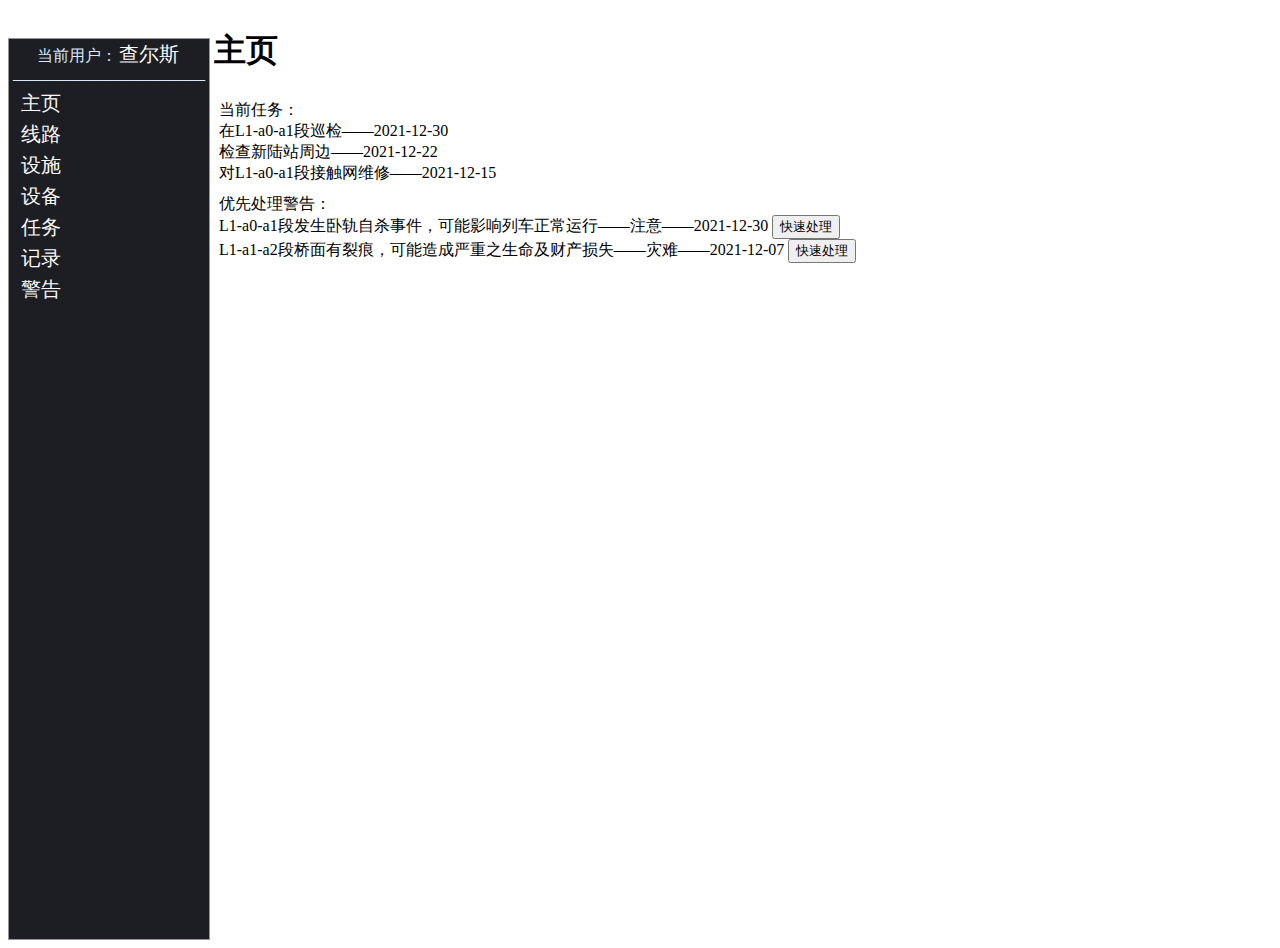
<file: ui/index.html>
<html>
<head>
    <title>主界面</title>
    <link href="css/system.css" rel="stylesheet" type="text/css">


</head>
<body>


<header>
    

    <span>当前用户：<a href="account.jsp">查尔斯</a></span>
    <span>————————————</span>
    <a href="main.jsp">主页</a>
    <a href="line.jsp">线路</a>
    <a href="infrastructure.jsp">设施</a>
    <a href="facility.jsp">设备</a>
    <a href="mission.jsp">任务</a>
    <a href="report.jsp">记录</a>
    <a href="warning.jsp">警告</a>
</header>


<div class="section-box" style="height: 890px;">
    <h1>主页</h1>
    <div class="mission">
        当前任务：
        <br>
        
        在L1-a0-a1段巡检——2021-12-30
        <br>
        
        检查新陆站周边——2021-12-22
        <br>
        
        对L1-a0-a1段接触网维修——2021-12-15
        <br>
        
    </div>
    <div class="warning">
        优先处理警告：
        <br>
        
        L1-a0-a1段发生卧轨自杀事件，可能影响列车正常运行——注意——2021-12-30
        <button>快速处理</button>
        <br>
        
        L1-a1-a2段桥面有裂痕，可能造成严重之生命及财产损失——灾难——2021-12-07
        <button>快速处理</button>
        <br>
        
    </div>
</div>
</body>
</html>
</file>
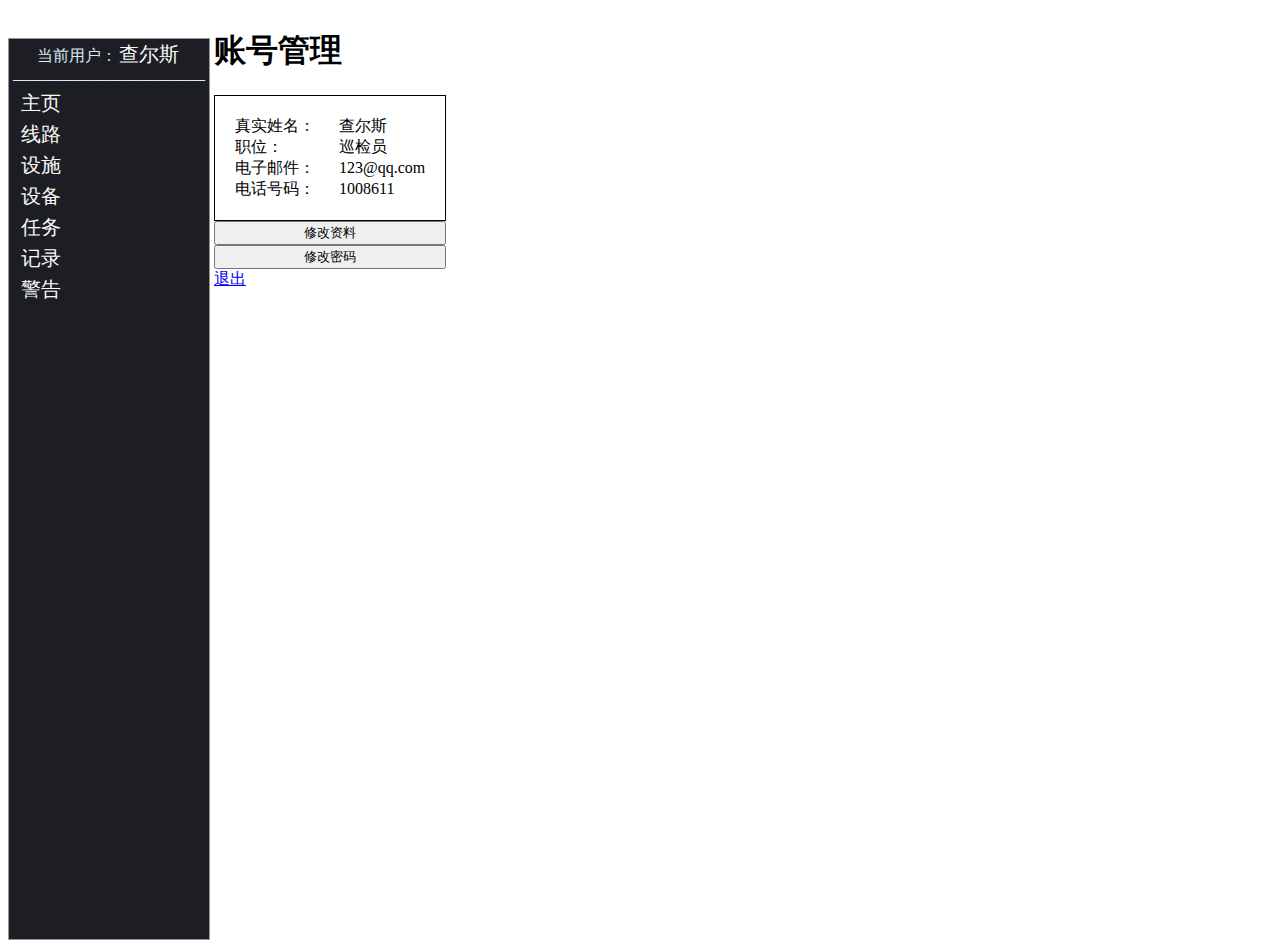
<file: ui/account.html>
<html>
<head>
    <title>账号管理</title>
    <link href="css/system.css" rel="stylesheet" type="text/css">
    <script src="http://libs.baidu.com/jquery/1.10.2/jquery.min.js" rel="external nofollow" >
    </script>
    <script>
        $(document).ready(function () {
            $("#a").click(function () {
                $("#al").slideToggle("fast")
            })
        })
        $(document).ready(function () {
            $("#b").click(function () {
                $("#af").slideToggle("fast")
            })
        })
    </script>
</head>
<body>


<header>
    

    <span>当前用户：<a href="account.jsp">查尔斯</a></span>
    <span>————————————</span>
    <a href="main.jsp">主页</a>
    <a href="line.jsp">线路</a>
    <a href="infrastructure.jsp">设施</a>
    <a href="facility.jsp">设备</a>
    <a href="mission.jsp">任务</a>
    <a href="report.jsp">记录</a>
    <a href="warning.jsp">警告</a>
</header>


<div class="section-box">
    <h1>账号管理</h1>
    <div style="padding: 20px;border: 1px solid;">
        <span class="abel">真实姓名：</span>
        查尔斯
        <br>
        <span class="abel">职位：</span>
        巡检员
        <br>
        <span class="abel">电子邮件：</span>
        123@qq.com
        <br>
        <span class="abel">电话号码：</span>
        1008611
        <br>
    </div>
    <button id="a">修改资料</button>
    <div class="add" id="al" style="display: none">
        <form method="post" action="/maintainance/mod">
            <input name="id" value="001" hidden>
            <input name="method" value="info" hidden>
            <br>
            <span class="abel">电话号码</span>
            <input name="phone">
            <br>
            <span class="abel">电子邮件</span>
            <input name="email">
            <br>
            <span class="abel">确认密码</span>
            <input name="pwd">
            <br>
            <input type="submit" value="修改">
        </form>
    </div>
    <button id="b">修改密码</button>
    <div class="add" id="af" style="display: none">
        <form method="post" action="/maintainance/mod">
            <input name="id" value="001" hidden>
            <input name="method" value="pwd" hidden>
            <span class="abel">用户名</span>
            <input name="account" value="123456">
            <br>
            <span class="abel">原密码</span>
            <input name="pwd" type="password">
            <br>
            <span class="abel">新密码</span>
            <input name="pwd_r" type="password">
            <br>
            <input type="submit" value="修改">
        </form>
    </div>
    <a href="/maintainance/logout">退出</a>
</div>

</body>
</html>
</file>
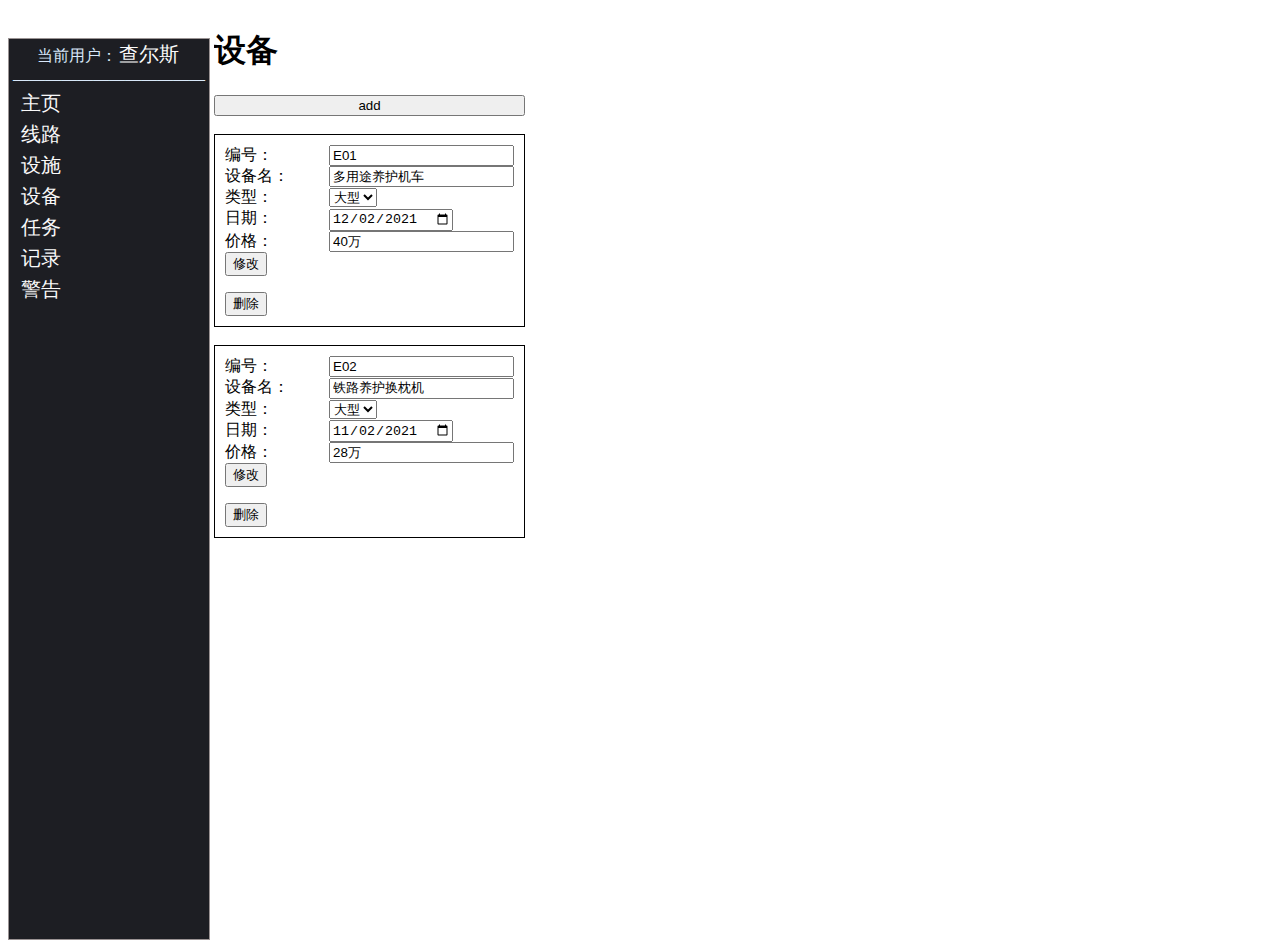
<file: ui/facility.html>
<html>
<head>
    <title>设备</title>
    <link href="css/system.css" rel="stylesheet" type="text/css">
    <script src="http://libs.baidu.com/jquery/1.10.2/jquery.min.js" rel="external nofollow" >
    </script>
    <script>
        $(document).ready(function () {
            $("#b").click(function () {
                $("#af").slideToggle("fast")
            })
        })
    </script>
</head>
<body>


<header>
    

    <span>当前用户：<a href="account.jsp">查尔斯</a></span>
    <span>————————————</span>
    <a href="main.jsp">主页</a>
    <a href="line.jsp">线路</a>
    <a href="infrastructure.jsp">设施</a>
    <a href="facility.jsp">设备</a>
    <a href="mission.jsp">任务</a>
    <a href="report.jsp">记录</a>
    <a href="warning.jsp">警告</a>
</header>


<div class="section-box">
    <h1>设备</h1>
    <button id="b">add</button>
    <div class="add" id="af" style="display: none">
        <form action="/maintainance/facility" method="get">
            <input name="method" value="add" hidden>
            <span class="abel">编号：</span>
            <input name="id"/>
            <br>
            <span class="abel">设备名：</span>
            <input name="name"/>
            <br>
            <span class="abel">类型：</span>
            <select name="type">
                <option value="小型">小型</option>
                <option value="大型">大型</option>
            </select>
            <br>
            <span class="abel">日期：</span>
            <input type="date" name="date"/>
            <br>
            <span class="abel">价格：</span>
            <input name="price"/>
            <br>
            <input type="submit" value="添加">
        </form>
    </div>
    <div>
        
        <br>
        <div style="padding: 10px;border: 1px solid;">
            <form action="/maintainance/facility" method="get">
                <input name="method" value="edit" hidden>
                <input name="_id" value="E01" hidden>
                <span class="abel">编号：</span>
                <input name="id" value="E01"/>
                <br>
                <span class="abel">设备名：</span>
                <input name="name" value="多用途养护机车"/>
                <br>
                <span class="abel">类型：</span>
                <select name="type">
                    <option value="小型" >小型</option>
                    <option value="大型" selected>大型</option>
                </select>
                <br>
                <span class="abel">日期：</span>
                <input type="date" name="date" value="2021-12-02"/>
                <br>
                <span class="abel">价格：</span>
                <input name="price" value="40万"/>
                <br>
                <input type="submit" value="修改">
            </form>
            <button onclick="del('E01','/maintainance/facility?method=del&_id=')">删除</button>
            <br>
        </div>
        
        <br>
        <div style="padding: 10px;border: 1px solid;">
            <form action="/maintainance/facility" method="get">
                <input name="method" value="edit" hidden>
                <input name="_id" value="E02" hidden>
                <span class="abel">编号：</span>
                <input name="id" value="E02"/>
                <br>
                <span class="abel">设备名：</span>
                <input name="name" value="铁路养护换枕机"/>
                <br>
                <span class="abel">类型：</span>
                <select name="type">
                    <option value="小型" >小型</option>
                    <option value="大型" selected>大型</option>
                </select>
                <br>
                <span class="abel">日期：</span>
                <input type="date" name="date" value="2021-11-02"/>
                <br>
                <span class="abel">价格：</span>
                <input name="price" value="28万"/>
                <br>
                <input type="submit" value="修改">
            </form>
            <button onclick="del('E02','/maintainance/facility?method=del&_id=')">删除</button>
            <br>
        </div>
        
    </div>
</div>


</body>
<script src="js/common/del.js"></script>
</html>
</file>
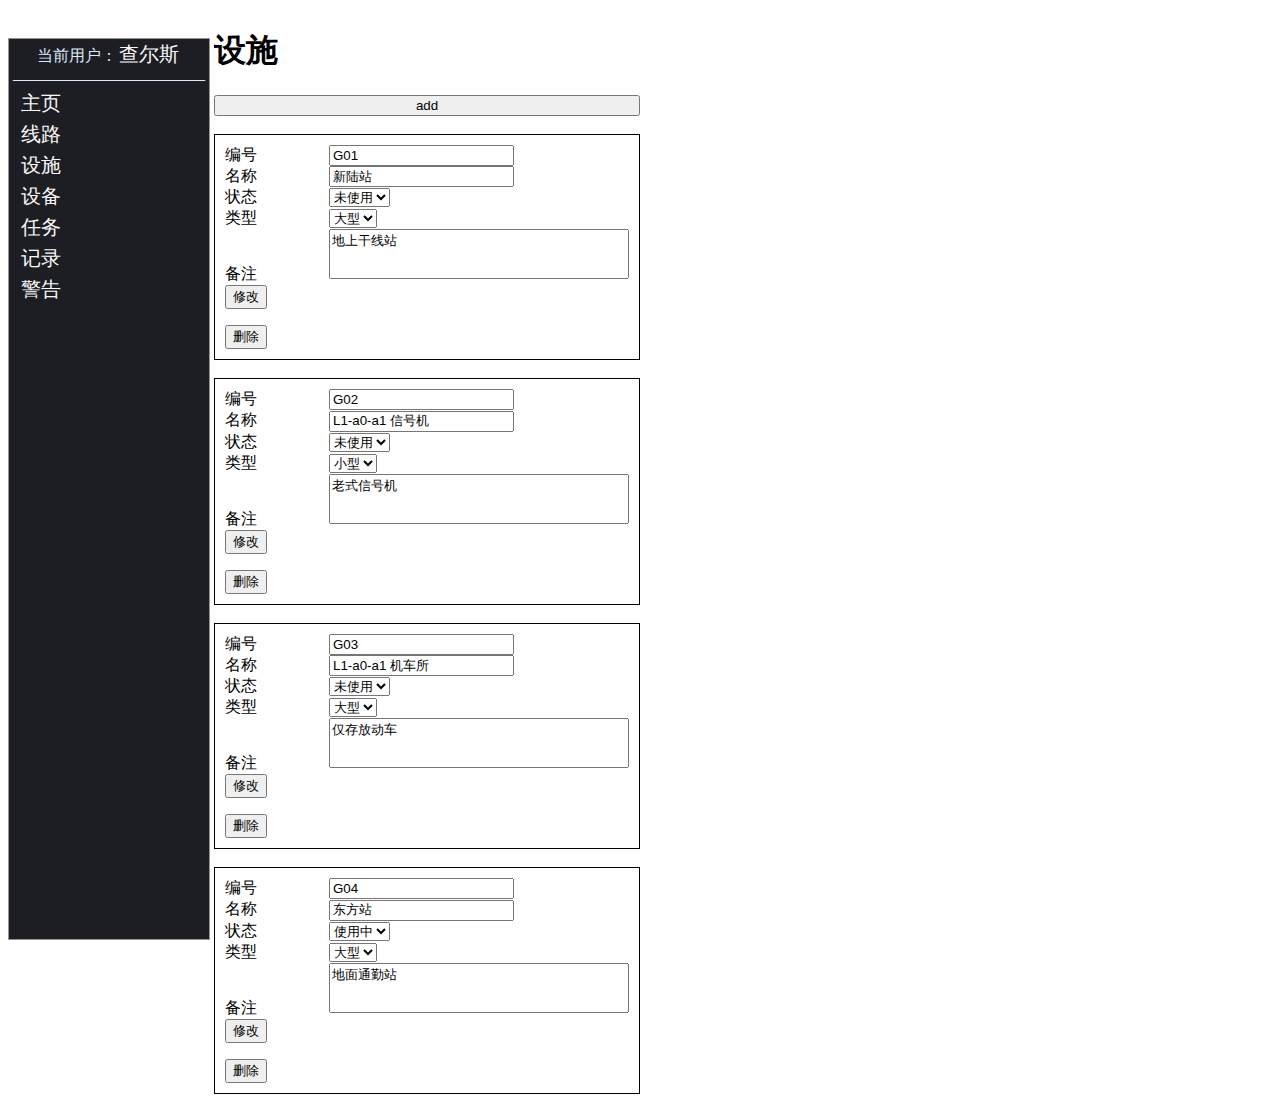
<file: ui/infrastructure.html>
<html>
<head>
    <title>设施</title>
    <link href="css/system.css" rel="stylesheet" type="text/css">
    <script src="http://libs.baidu.com/jquery/1.10.2/jquery.min.js" rel="external nofollow" >
    </script>
    <script>
        $(document).ready(function () {
            $("#c").click(function () {
                $("#ai").slideToggle("fast")
            })
        })
    </script>
</head>
<body>



<header>
    

    <span>当前用户：<a href="account.jsp">查尔斯</a></span>
    <span>————————————</span>
    <a href="main.jsp">主页</a>
    <a href="line.jsp">线路</a>
    <a href="infrastructure.jsp">设施</a>
    <a href="facility.jsp">设备</a>
    <a href="mission.jsp">任务</a>
    <a href="report.jsp">记录</a>
    <a href="warning.jsp">警告</a>
</header>

<div class="section-box">
    <h1>设施</h1>
    <button id="c">add</button>
    <div class="add" id="ai" hidden>
        <form action="/maintainance/infrastructure" method="get">
            <input name="method" value="add" hidden>
            <span class="abel">编号</span>
            <input name="id"/>
            <br>
            <span class="abel">名称</span>
            <input name="name"/>
            <br>
            <span class="abel">状态</span>
            <select name="state">
                <option value="使用中">使用中</option>
                <option value="未使用">未使用</option>
            </select>
            <br>
            <span class="abel">类型</span>
            <select name="type">
                <option value="大型">大型</option>
                <option value="小型">小型</option>
            </select>
            <br>
            <span class="abel">备注</span>
            <textarea name="remark" style="width: 300px;height: 50px;resize: none;"></textarea>
            <br>
            <input type="submit" value="添加">
        </form>
    </div>
    <div>
        
        <br>
        <div style="padding: 10px;border: 1px solid;">
            <form action="/maintainance/infrastructure" method="get">
                <input name="_id" value="G01" hidden>
                <input name="method" value="edit" hidden>
                <span class="abel">编号</span>
                <input name="id" value="G01"/>
                <br>
                <span class="abel">名称</span>
                <input name="name" value="新陆站"/>
                <br>
                <span class="abel">状态</span>
                <select name="state">
                    <option value="使用中" >使用中</option>
                    <option value="未使用" selected>未使用</option>
                </select>
                <br>
                <span class="abel">类型</span>
                <select name="type">
                    <option value="大型" selected>大型</option>
                    <option value="小型" >小型</option>
                </select>
                <br>
                <span class="abel">备注</span>
                <textarea name="remark" style="width: 300px;height: 50px;resize: none;">地上干线站</textarea>
                <br>
                <input type="submit" value="修改">
            </form>
            <button onclick="del('G01','/maintainance/infrastructure?method=del&_id=')">删除</button>
        </div>
        
        <br>
        <div style="padding: 10px;border: 1px solid;">
            <form action="/maintainance/infrastructure" method="get">
                <input name="_id" value="G02" hidden>
                <input name="method" value="edit" hidden>
                <span class="abel">编号</span>
                <input name="id" value="G02"/>
                <br>
                <span class="abel">名称</span>
                <input name="name" value="L1-a0-a1 信号机"/>
                <br>
                <span class="abel">状态</span>
                <select name="state">
                    <option value="使用中" >使用中</option>
                    <option value="未使用" selected>未使用</option>
                </select>
                <br>
                <span class="abel">类型</span>
                <select name="type">
                    <option value="大型" >大型</option>
                    <option value="小型" selected>小型</option>
                </select>
                <br>
                <span class="abel">备注</span>
                <textarea name="remark" style="width: 300px;height: 50px;resize: none;">老式信号机</textarea>
                <br>
                <input type="submit" value="修改">
            </form>
            <button onclick="del('G02','/maintainance/infrastructure?method=del&_id=')">删除</button>
        </div>
        
        <br>
        <div style="padding: 10px;border: 1px solid;">
            <form action="/maintainance/infrastructure" method="get">
                <input name="_id" value="G03" hidden>
                <input name="method" value="edit" hidden>
                <span class="abel">编号</span>
                <input name="id" value="G03"/>
                <br>
                <span class="abel">名称</span>
                <input name="name" value="L1-a0-a1 机车所"/>
                <br>
                <span class="abel">状态</span>
                <select name="state">
                    <option value="使用中" >使用中</option>
                    <option value="未使用" selected>未使用</option>
                </select>
                <br>
                <span class="abel">类型</span>
                <select name="type">
                    <option value="大型" selected>大型</option>
                    <option value="小型" >小型</option>
                </select>
                <br>
                <span class="abel">备注</span>
                <textarea name="remark" style="width: 300px;height: 50px;resize: none;">仅存放动车</textarea>
                <br>
                <input type="submit" value="修改">
            </form>
            <button onclick="del('G03','/maintainance/infrastructure?method=del&_id=')">删除</button>
        </div>
        
        <br>
        <div style="padding: 10px;border: 1px solid;">
            <form action="/maintainance/infrastructure" method="get">
                <input name="_id" value="G04" hidden>
                <input name="method" value="edit" hidden>
                <span class="abel">编号</span>
                <input name="id" value="G04"/>
                <br>
                <span class="abel">名称</span>
                <input name="name" value="东方站"/>
                <br>
                <span class="abel">状态</span>
                <select name="state">
                    <option value="使用中" selected>使用中</option>
                    <option value="未使用" >未使用</option>
                </select>
                <br>
                <span class="abel">类型</span>
                <select name="type">
                    <option value="大型" selected>大型</option>
                    <option value="小型" >小型</option>
                </select>
                <br>
                <span class="abel">备注</span>
                <textarea name="remark" style="width: 300px;height: 50px;resize: none;">地面通勤站</textarea>
                <br>
                <input type="submit" value="修改">
            </form>
            <button onclick="del('G04','/maintainance/infrastructure?method=del&_id=')">删除</button>
        </div>
        
    </div>
</div>
<script src="js/common/del.js"></script>
</body>
</html>
</file>
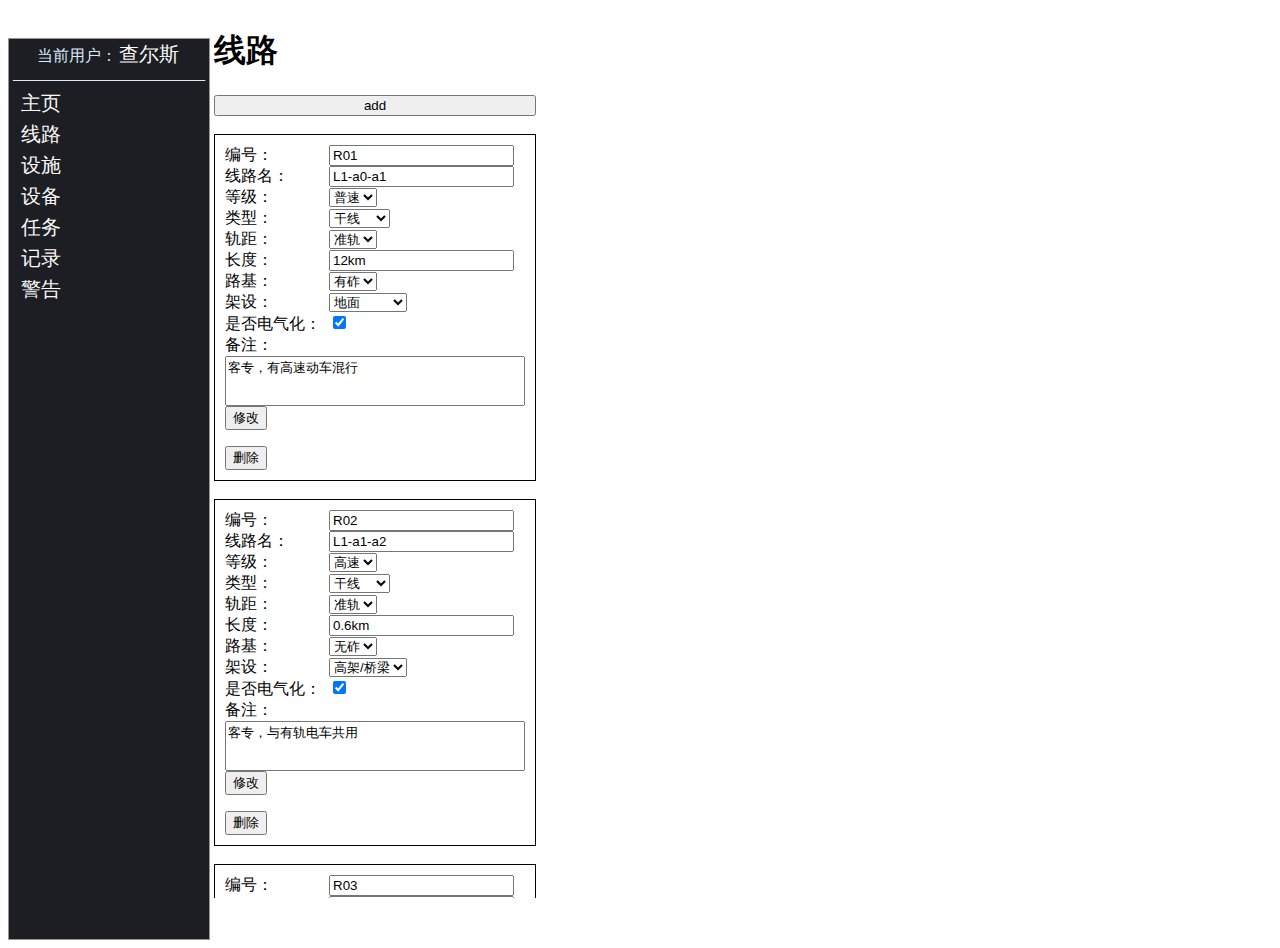
<file: ui/line.html>
<html>
<head>
    <title>线路</title>
    <link href="css/system.css" rel="stylesheet" type="text/css">
    <script src="http://libs.baidu.com/jquery/1.10.2/jquery.min.js" rel="external nofollow" >
    </script>
    <script>
        $(document).ready(function () {
            $("#a").click(function () {
                $("#al").slideToggle("fast")
            })
        })
    </script>
</head>
<body>


<header>
    

    <span>当前用户：<a href="account.jsp">查尔斯</a></span>
    <span>————————————</span>
    <a href="main.jsp">主页</a>
    <a href="line.jsp">线路</a>
    <a href="infrastructure.jsp">设施</a>
    <a href="facility.jsp">设备</a>
    <a href="mission.jsp">任务</a>
    <a href="report.jsp">记录</a>
    <a href="warning.jsp">警告</a>
</header>


<div class="section-box" style="height: 890px;">
    <h1>线路</h1>
    <button id="a">add</button>
    <div class="add" id="al" style="display: none">
        <form method="get" action="line">
            <input name="method" value="add" hidden/>
            <span class="abel">编号：</span>
            <input name="id"/>
            <br>
            <span class="abel">线路名：</span>
            <input name="name"/>
            <br>
            <span class="abel">等级：</span>
            <select name="grade">
                <option value="普速" selected>普速</option>
                <option value="高速">高速</option>
            </select>
            <br>
            <span class="abel">类型：</span>
            <select name="level">
                <option value="干线" selected>干线</option>
                <option value="支线">支线</option>
                <option value="联络线">联络线</option>
            </select>
            <br>
            <span class="abel">轨距：</span>
            <select name="gauge">
                <option value="准轨" selected>准轨</option>
                <option value="窄轨">窄轨</option>
            </select>
            <br>
            <span class="abel">长度：</span>
            <input name="length"/>
            <br>
            <span class="abel">路基：</span>
            <select name="subgrade">
                <option value="有砟" selected>有砟</option>
                <option value="无砟">无砟</option>
            </select>
            <br>
            <span class="abel">架设：</span>
            <select name="position">
                <option value="地面" selected>地面</option>
                <option value="地下">地下</option>
                <option value="高架/桥梁">高架/桥梁</option>
            </select>
            <br>
            <span class="abel">是否电气化：</span>
            <input type="checkbox" name="electrification"/>
            <br>
            <span class="abel">备注：</span>
            <br>
            <textarea name="remark" style="width: 300px;height: 50px;resize: none;"></textarea>
            <br>
            <input type="submit" value="添加">
        </form>
    </div>
    <div class="display">
        
        <br>


        <div style="padding: 10px;border: 1px solid;">
            <form method="get" action="/maintainance/line" id="ee_f">
                <input name="method" value="edit" hidden/>
                <span class="abel">编号：</span>
                <input name="id" value="R01"/>
                <br>
                <span class="abel">线路名：</span>
                <input name="name" value="L1-a0-a1"/>
                <br>
                <span class="abel">等级：</span>
                <select name="grade">
                    <option value="普速" selected>普速</option>
                    <option value="高速" >高速</option>
                </select>
                <br>
                <span class="abel">类型：</span>
                <select name="level">
                    <option value="干线" selected>干线</option>
                    <option value="支线" >支线</option>
                    <option value="联络线" >联络线</option>
                </select>
                <br>
                <span class="abel">轨距：</span>
                <select name="gauge">
                    <option value="准轨" selected>准轨</option>
                    <option value="窄轨" >窄轨</option>
                </select>
                <br>
                <span class="abel">长度：</span>
                <input name="length" value="12km"/>
                <br>
                <span class="abel">路基：</span>
                <select name="subgrade">
                    <option value="有砟" selected>有砟</option>
                    <option value="无砟" >无砟</option>
                </select>
                <br>
                <span class="abel">架设：</span>
                <select name="position">
                    <option value="地面" selected>地面</option>
                    <option value="地下" >地下</option>
                    <option value="高架/桥梁" >高架/桥梁</option>
                </select>
                <br>
                <span class="abel">是否电气化：</span>
                <input type="checkbox" checked name="electrification"/>
                <br>
                <span class="abel">备注：</span>
                <br>
                <textarea name="remark" style="width: 300px;height: 50px;resize: none;">客专，有高速动车混行</textarea>
                <br>
                <input type="submit" value="修改">
            </form>
            <button onclick="del('R01','/maintainance/line?method=del&id=')">删除</button>
            <br>
        </div>
        
        <br>


        <div style="padding: 10px;border: 1px solid;">
            <form method="get" action="/maintainance/line" id="ee_f">
                <input name="method" value="edit" hidden/>
                <span class="abel">编号：</span>
                <input name="id" value="R02"/>
                <br>
                <span class="abel">线路名：</span>
                <input name="name" value="L1-a1-a2"/>
                <br>
                <span class="abel">等级：</span>
                <select name="grade">
                    <option value="普速" >普速</option>
                    <option value="高速" selected>高速</option>
                </select>
                <br>
                <span class="abel">类型：</span>
                <select name="level">
                    <option value="干线" selected>干线</option>
                    <option value="支线" >支线</option>
                    <option value="联络线" >联络线</option>
                </select>
                <br>
                <span class="abel">轨距：</span>
                <select name="gauge">
                    <option value="准轨" selected>准轨</option>
                    <option value="窄轨" >窄轨</option>
                </select>
                <br>
                <span class="abel">长度：</span>
                <input name="length" value="0.6km"/>
                <br>
                <span class="abel">路基：</span>
                <select name="subgrade">
                    <option value="有砟" >有砟</option>
                    <option value="无砟" selected>无砟</option>
                </select>
                <br>
                <span class="abel">架设：</span>
                <select name="position">
                    <option value="地面" >地面</option>
                    <option value="地下" >地下</option>
                    <option value="高架/桥梁" selected>高架/桥梁</option>
                </select>
                <br>
                <span class="abel">是否电气化：</span>
                <input type="checkbox" checked name="electrification"/>
                <br>
                <span class="abel">备注：</span>
                <br>
                <textarea name="remark" style="width: 300px;height: 50px;resize: none;">客专，与有轨电车共用</textarea>
                <br>
                <input type="submit" value="修改">
            </form>
            <button onclick="del('R02','/maintainance/line?method=del&id=')">删除</button>
            <br>
        </div>
        
        <br>


        <div style="padding: 10px;border: 1px solid;">
            <form method="get" action="/maintainance/line" id="ee_f">
                <input name="method" value="edit" hidden/>
                <span class="abel">编号：</span>
                <input name="id" value="R03"/>
                <br>
                <span class="abel">线路名：</span>
                <input name="name" value="L3-a0-a1"/>
                <br>
                <span class="abel">等级：</span>
                <select name="grade">
                    <option value="普速" selected>普速</option>
                    <option value="高速" >高速</option>
                </select>
                <br>
                <span class="abel">类型：</span>
                <select name="level">
                    <option value="干线" selected>干线</option>
                    <option value="支线" >支线</option>
                    <option value="联络线" >联络线</option>
                </select>
                <br>
                <span class="abel">轨距：</span>
                <select name="gauge">
                    <option value="准轨" >准轨</option>
                    <option value="窄轨" selected>窄轨</option>
                </select>
                <br>
                <span class="abel">长度：</span>
                <input name="length" value="1km"/>
                <br>
                <span class="abel">路基：</span>
                <select name="subgrade">
                    <option value="有砟" >有砟</option>
                    <option value="无砟" selected>无砟</option>
                </select>
                <br>
                <span class="abel">架设：</span>
                <select name="position">
                    <option value="地面" >地面</option>
                    <option value="地下" selected>地下</option>
                    <option value="高架/桥梁" >高架/桥梁</option>
                </select>
                <br>
                <span class="abel">是否电气化：</span>
                <input type="checkbox" checked name="electrification"/>
                <br>
                <span class="abel">备注：</span>
                <br>
                <textarea name="remark" style="width: 300px;height: 50px;resize: none;">与地铁共用</textarea>
                <br>
                <input type="submit" value="修改">
            </form>
            <button onclick="del('R03','/maintainance/line?method=del&id=')">删除</button>
            <br>
        </div>
        
    </div>
</div>
</body>
<script src="js/common/del.js"></script>

</html>
</file>
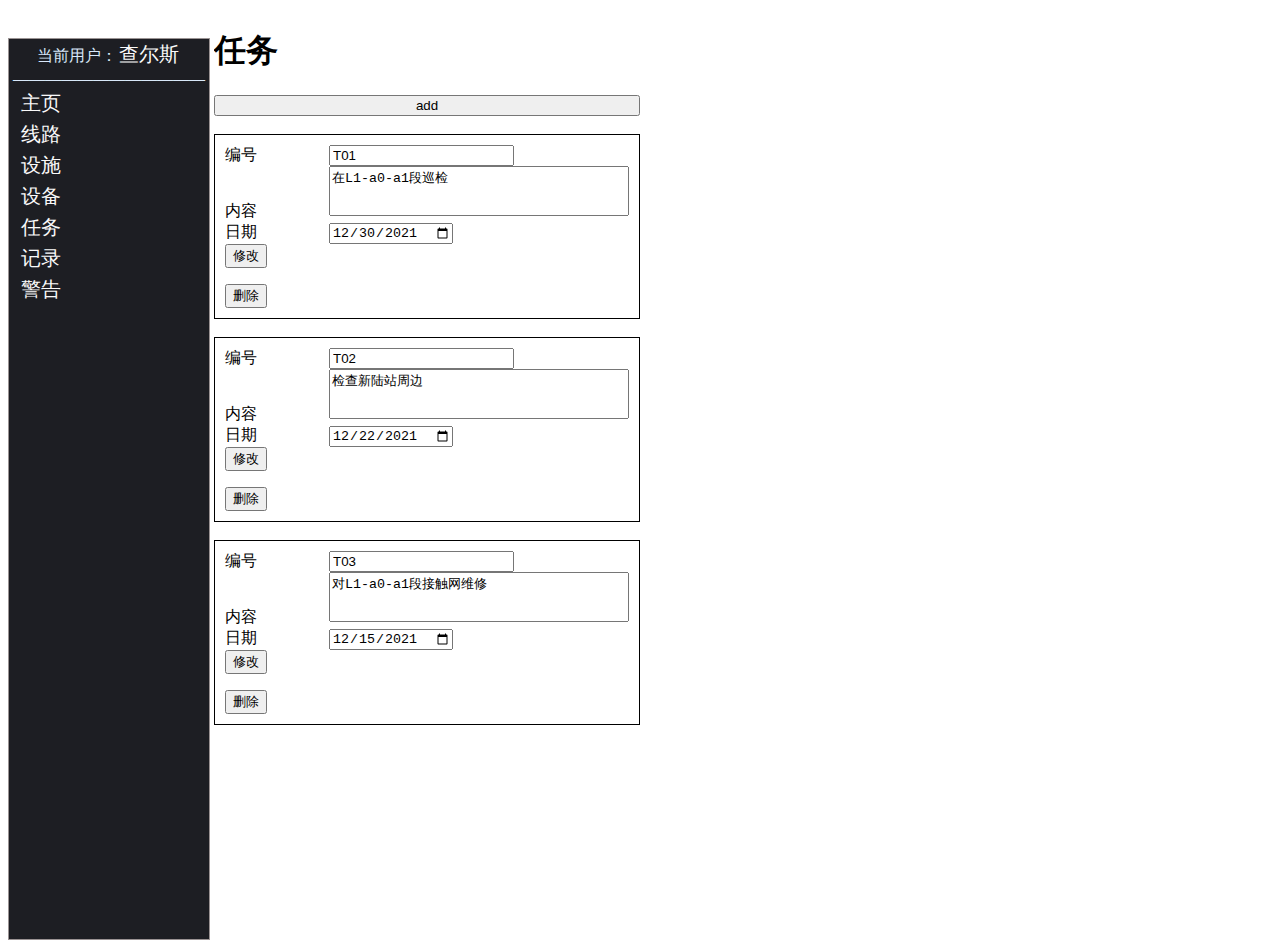
<file: ui/mission.html>
<html>
<head>
    <title>任务</title>
    <link href="css/system.css" rel="stylesheet" type="text/css">
    <script src="http://libs.baidu.com/jquery/1.10.2/jquery.min.js" rel="external nofollow" >
    </script>
    <script>
        $(document).ready(function () {
            $("#d").click(function () {
                $("#am").slideToggle("fast")
            })
        })
    </script>

</head>
<body>



<header>
    

    <span>当前用户：<a href="account.jsp">查尔斯</a></span>
    <span>————————————</span>
    <a href="main.jsp">主页</a>
    <a href="line.jsp">线路</a>
    <a href="infrastructure.jsp">设施</a>
    <a href="facility.jsp">设备</a>
    <a href="mission.jsp">任务</a>
    <a href="report.jsp">记录</a>
    <a href="warning.jsp">警告</a>
</header>

<div class="section-box">
    <h1>任务</h1>
    <button id="d">add</button>
    <div class="add" id="am" hidden>
        <form action="/maintainance/mission" method="get">
            <input name="method" value="add" hidden>
            <span class="abel">编号</span>
            <input name="id"/>
            <br>
            <span class="abel">内容</span>
            <textarea name="content" style="width: 300px;height: 50px;resize: none;"></textarea>
            <br>
            <span class="abel">日期</span>
            <input name="date" type="date"/>
            <br>
            <input type="submit" value="添加">
        </form>
    </div>
    <div>
        
        <br>
        <div style="padding: 10px;border: 1px solid;">
            <form action="/maintainance/mission" method="get">
                <input name="_id" value="T01" hidden>
                <input name="method" value="edit" hidden>
                <span class="abel">编号</span>
                <input name="id" value="T01"/>
                <br>
                <span class="abel">内容</span>
                <textarea name="content" style="width: 300px;height: 50px;resize: none;">在L1-a0-a1段巡检</textarea>
                <br>
                <span class="abel">日期</span>
                <input name="date" type="date" value="2021-12-30"/>
                <br>
                <input type="submit" value="修改">
            </form>
            <button onclick="del('T01','/maintainance/mission?method=del&_id=')">删除</button>
            <br>
        </div>
        
        <br>
        <div style="padding: 10px;border: 1px solid;">
            <form action="/maintainance/mission" method="get">
                <input name="_id" value="T02" hidden>
                <input name="method" value="edit" hidden>
                <span class="abel">编号</span>
                <input name="id" value="T02"/>
                <br>
                <span class="abel">内容</span>
                <textarea name="content" style="width: 300px;height: 50px;resize: none;">检查新陆站周边</textarea>
                <br>
                <span class="abel">日期</span>
                <input name="date" type="date" value="2021-12-22"/>
                <br>
                <input type="submit" value="修改">
            </form>
            <button onclick="del('T02','/maintainance/mission?method=del&_id=')">删除</button>
            <br>
        </div>
        
        <br>
        <div style="padding: 10px;border: 1px solid;">
            <form action="/maintainance/mission" method="get">
                <input name="_id" value="T03" hidden>
                <input name="method" value="edit" hidden>
                <span class="abel">编号</span>
                <input name="id" value="T03"/>
                <br>
                <span class="abel">内容</span>
                <textarea name="content" style="width: 300px;height: 50px;resize: none;">对L1-a0-a1段接触网维修</textarea>
                <br>
                <span class="abel">日期</span>
                <input name="date" type="date" value="2021-12-15"/>
                <br>
                <input type="submit" value="修改">
            </form>
            <button onclick="del('T03','/maintainance/mission?method=del&_id=')">删除</button>
            <br>
        </div>
        
    </div>
</div>
</body>
<script src="js/common/del.js"></script>
</html>
</file>
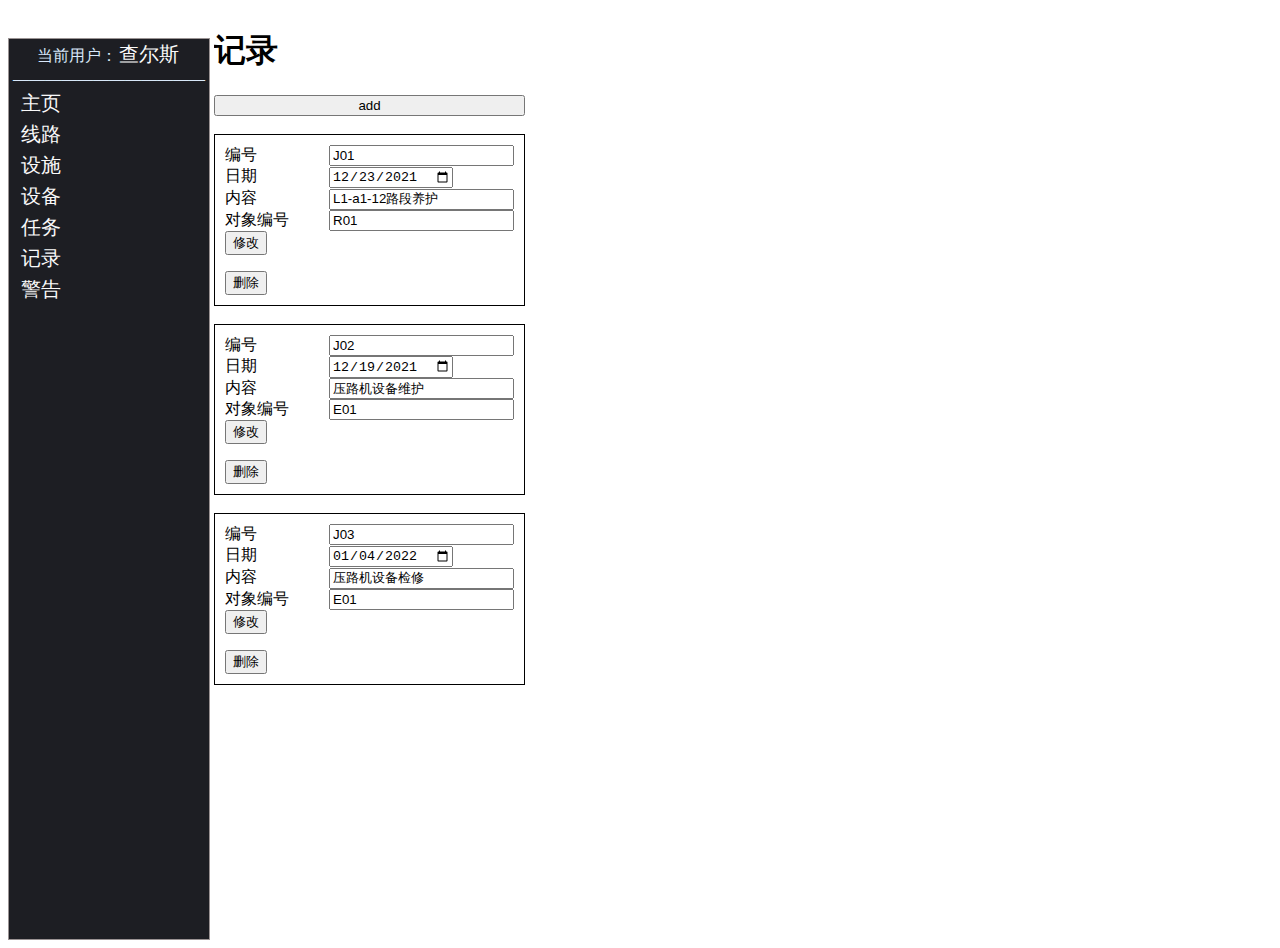
<file: ui/report.html>
<html>
<head>
    <title>记录</title>
    <link href="css/system.css" rel="stylesheet" type="text/css">
    <script src="http://libs.baidu.com/jquery/1.10.2/jquery.min.js" rel="external nofollow" >
    </script>
    <script>
        $(document).ready(function () {
            $("#c").click(function () {
                $("#ar").slideToggle("fast")
            })
        })
    </script>

</head>
<body>



<header>
    

    <span>当前用户：<a href="account.jsp">查尔斯</a></span>
    <span>————————————</span>
    <a href="main.jsp">主页</a>
    <a href="line.jsp">线路</a>
    <a href="infrastructure.jsp">设施</a>
    <a href="facility.jsp">设备</a>
    <a href="mission.jsp">任务</a>
    <a href="report.jsp">记录</a>
    <a href="warning.jsp">警告</a>
</header>

<div class="section-box">
    <h1>记录</h1>
    <button id="c">add</button>
    <div class="add" id="ar" style="display: none">
        <form action="/maintainance/record" method="get">
            <span class="abel">编号</span>
            <input name="method" value="add" hidden>
            <input name="id"/>
            <br>
            <span class="abel">日期</span>
            <input type="date" name="date"/>
            <br>
            <span class="abel">内容</span>
            <input name="content"/>
            <br>
            <span class="abel">对象编号</span>
            <select name="target">
                <option value="rail">线路</option>
                <option value="facility">设备</option>
                <option value="infrastructure">设施</option>
            </select>
            <input name="ref_id">
            <br>
            <input type="submit" value="添加">
        </form>
    </div>
    <div>
        
        <br>
        <div style="padding: 10px;border: 1px solid;">
            <form action="/maintainance/record" method="get">
                <span class="abel">编号</span>
                <input name="method" value="edit" hidden>
                <input name="_id" value="J01" hidden>
                <input name="id" value="J01"/>
                <br>
                <span class="abel">日期</span>
                <input type="date" name="date" value="2021-12-23"/>
                <br>
                <span class="abel">内容</span>
                <input name="content" value="L1-a1-12路段养护"/>
                <br>
                <span class="abel">对象编号</span>
                <input readonly value="R01">
                <br>
                <input type="submit" value="修改">
            </form>
            <button onclick="del('J01','/maintainance/record?method=del&_id=')">删除</button>
        </div>
        
        <br>
        <div style="padding: 10px;border: 1px solid;">
            <form action="/maintainance/record" method="get">
                <span class="abel">编号</span>
                <input name="method" value="edit" hidden>
                <input name="_id" value="J02" hidden>
                <input name="id" value="J02"/>
                <br>
                <span class="abel">日期</span>
                <input type="date" name="date" value="2021-12-19"/>
                <br>
                <span class="abel">内容</span>
                <input name="content" value="压路机设备维护"/>
                <br>
                <span class="abel">对象编号</span>
                <input readonly value="E01">
                <br>
                <input type="submit" value="修改">
            </form>
            <button onclick="del('J02','/maintainance/record?method=del&_id=')">删除</button>
        </div>
        
        <br>
        <div style="padding: 10px;border: 1px solid;">
            <form action="/maintainance/record" method="get">
                <span class="abel">编号</span>
                <input name="method" value="edit" hidden>
                <input name="_id" value="J03" hidden>
                <input name="id" value="J03"/>
                <br>
                <span class="abel">日期</span>
                <input type="date" name="date" value="2022-01-04"/>
                <br>
                <span class="abel">内容</span>
                <input name="content" value="压路机设备检修"/>
                <br>
                <span class="abel">对象编号</span>
                <input readonly value="E01">
                <br>
                <input type="submit" value="修改">
            </form>
            <button onclick="del('J03','/maintainance/record?method=del&_id=')">删除</button>
        </div>
        
    </div>
</div>
</body>
<script src="js/common/del.js"></script>
</html>
</file>
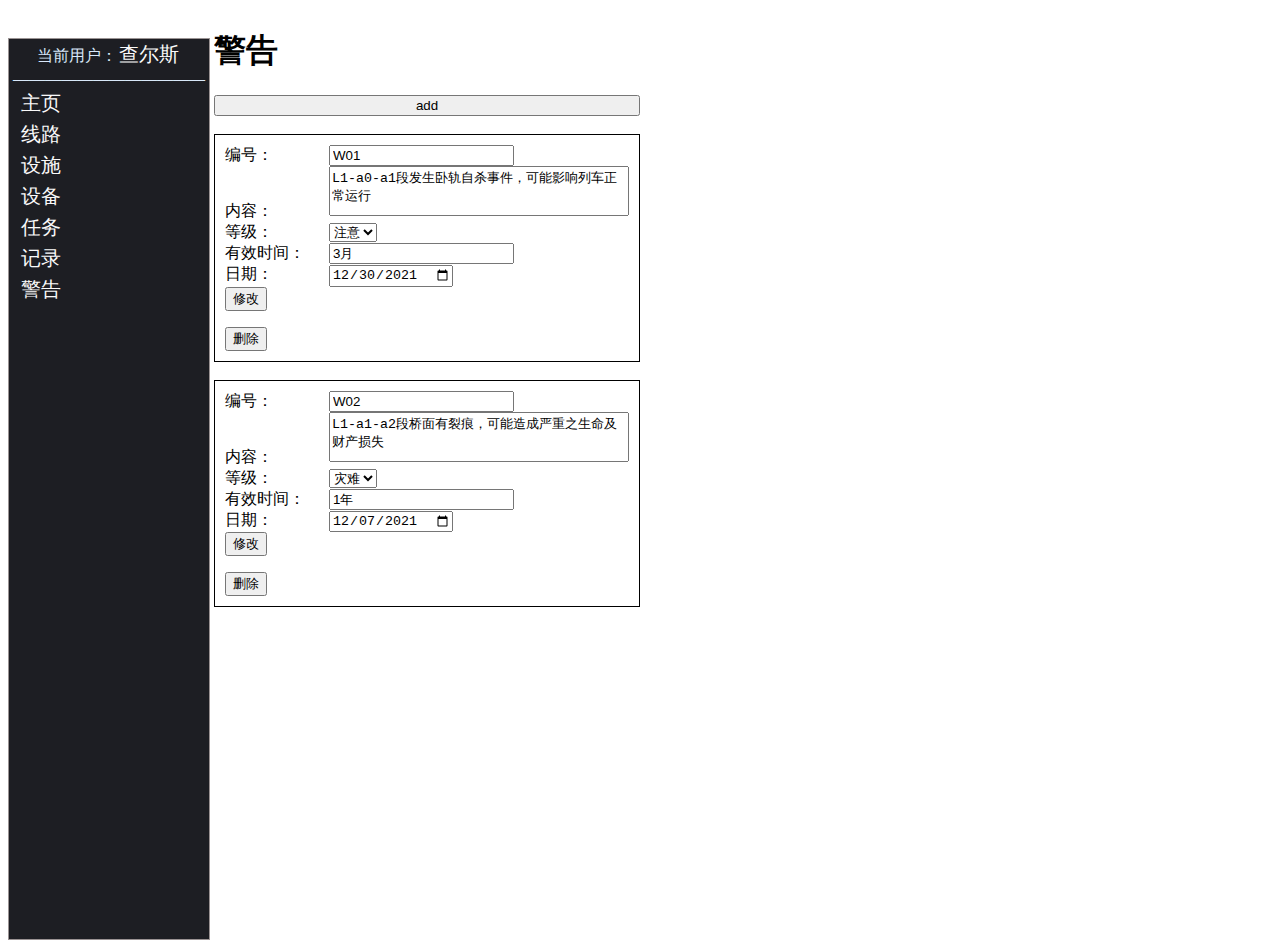
<file: ui/warning.html>
<html>
<head>
    <title>警告</title>
    <link href="css/system.css" rel="stylesheet" type="text/css">
    <script src="http://libs.baidu.com/jquery/1.10.2/jquery.min.js" rel="external nofollow" >
    </script>
    <script>
        $(document).ready(function () {
            $("#e").click(function () {
                $("#aw").slideToggle("fast")
            })
        })
    </script>
</head>
<body>



<header>
    

    <span>当前用户：<a href="account.jsp">查尔斯</a></span>
    <span>————————————</span>
    <a href="main.jsp">主页</a>
    <a href="line.jsp">线路</a>
    <a href="infrastructure.jsp">设施</a>
    <a href="facility.jsp">设备</a>
    <a href="mission.jsp">任务</a>
    <a href="report.jsp">记录</a>
    <a href="warning.jsp">警告</a>
</header>

<div class="section-box" style="height: 890px;">
    <h1>警告</h1>
    <button id="e">add</button>
    <div class="add" id="aw" hidden>
        <form action="/maintainance/warn" method="get">
            <input name="method" value="add" hidden>
            <span class="abel">编号：</span>
            <input name="id"/>
            <br>
            <span class="abel">内容：</span>
            <textarea name="content" style="width: 300px;height: 50px;resize: none;"></textarea>
            <br>
            <span class="abel">等级：</span>
            <select name="level">
                <option value="普通">普通</option>
                <option value="注意">注意</option>
                <option value="严重">严重</option>
                <option value="灾难">灾难</option>
            </select>
            <br>
            <span class="abel">有效时间：</span>
            <input name="validtime"/>
            <br>
            <span class="abel">日期：</span>
            <input type="date" name="date"/>
            <br>
            <input type="submit" value="添加"/>
        </form>
    </div>
    <div>
        
        <br>
        <div style="padding: 10px;border: 1px solid;">
            <form action="/maintainance/warn" method="get">
                <input name="_id" value="W01" hidden>
                <input name="method" value="edit" hidden>
                <span class="abel">编号：</span>
                <input name="id" value="W01"/>
                <br>
                <span class="abel">内容：</span>
                <textarea name="content" style="width: 300px;height: 50px;resize: none;">L1-a0-a1段发生卧轨自杀事件，可能影响列车正常运行</textarea>
                <br>
                <span class="abel">等级：</span>
                <select name="level">
                    <option value="普通" >普通</option>
                    <option value="注意" selected>注意</option>
                    <option value="严重" >严重</option>
                    <option value="灾难" >灾难</option>
                </select>
                <br>
                <span class="abel">有效时间：</span>
                <input name="validtime" value="3月"/>
                <br>
                <span class="abel">日期：</span>
                <input type="date" name="date" value="2021-12-30"/>
                <br>
                <input type="submit" value="修改"/>
            </form>
            <button onclick="del('W01','/maintainance/warn?method=del&_id=')">删除</button>
            <br>
        </div>
        
        <br>
        <div style="padding: 10px;border: 1px solid;">
            <form action="/maintainance/warn" method="get">
                <input name="_id" value="W02" hidden>
                <input name="method" value="edit" hidden>
                <span class="abel">编号：</span>
                <input name="id" value="W02"/>
                <br>
                <span class="abel">内容：</span>
                <textarea name="content" style="width: 300px;height: 50px;resize: none;">L1-a1-a2段桥面有裂痕，可能造成严重之生命及财产损失</textarea>
                <br>
                <span class="abel">等级：</span>
                <select name="level">
                    <option value="普通" >普通</option>
                    <option value="注意" >注意</option>
                    <option value="严重" >严重</option>
                    <option value="灾难" selected>灾难</option>
                </select>
                <br>
                <span class="abel">有效时间：</span>
                <input name="validtime" value="1年"/>
                <br>
                <span class="abel">日期：</span>
                <input type="date" name="date" value="2021-12-07"/>
                <br>
                <input type="submit" value="修改"/>
            </form>
            <button onclick="del('W02','/maintainance/warn?method=del&_id=')">删除</button>
            <br>
        </div>
        
    </div>
</div>

</body>
<script src="js/common/del.js"></script>
</html>
</file>
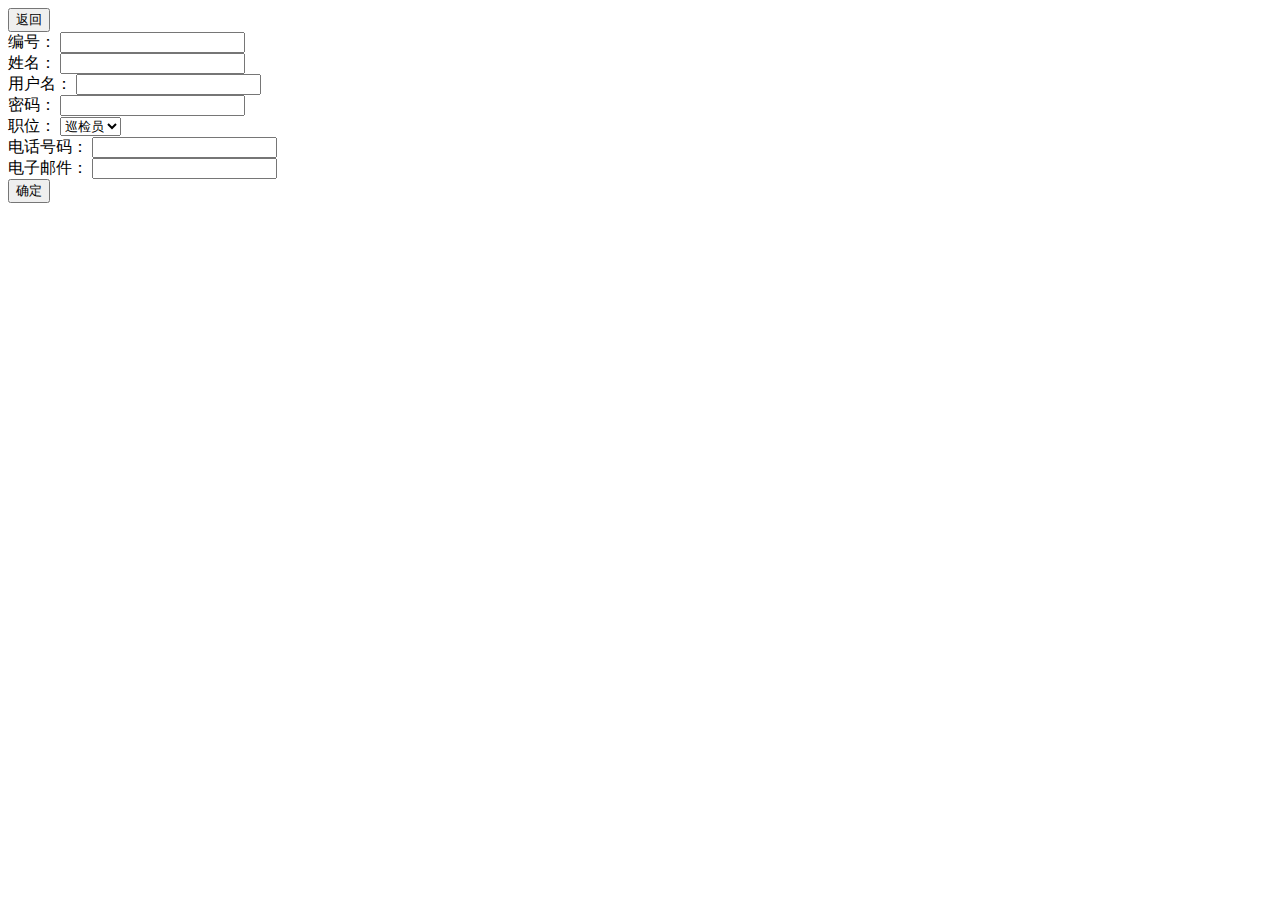
<file: ui/sys/sys_add.html>
<html>
<head>
    <title>后台</title>
</head>
<body>
<a href="sys_index.jsp"><button>返回</button></a>
<form action="/maintainance/staff" method="post">
    <input value="add" name="method" hidden>
    <span class="abel">编号：</span>
    <input name="id">
    <br>
    <span class="abel">姓名：</span>
    <input name="name">
    <br>
    <span class="abel">用户名：</span>
    <input name="account">
    <br>
    <span class="abel">密码：</span>
    <input name="password" type="password">
    <br>
    <span class="abel">职位：</span>
    <select name="position">
        <option value="巡检员">巡检员</option>
        <option value="维修员">维修员</option>
        <option value="工程师">工程师</option>
    </select>
    <br>
    <span class="abel">电话号码：</span>
    <input name="phone" type="number">
    <br>
    <span class="abel">电子邮件：</span>
    <input name="email" type="email">
    <br>
    <input type="submit" value="确定">
</form>
</body>
</html>
</file>
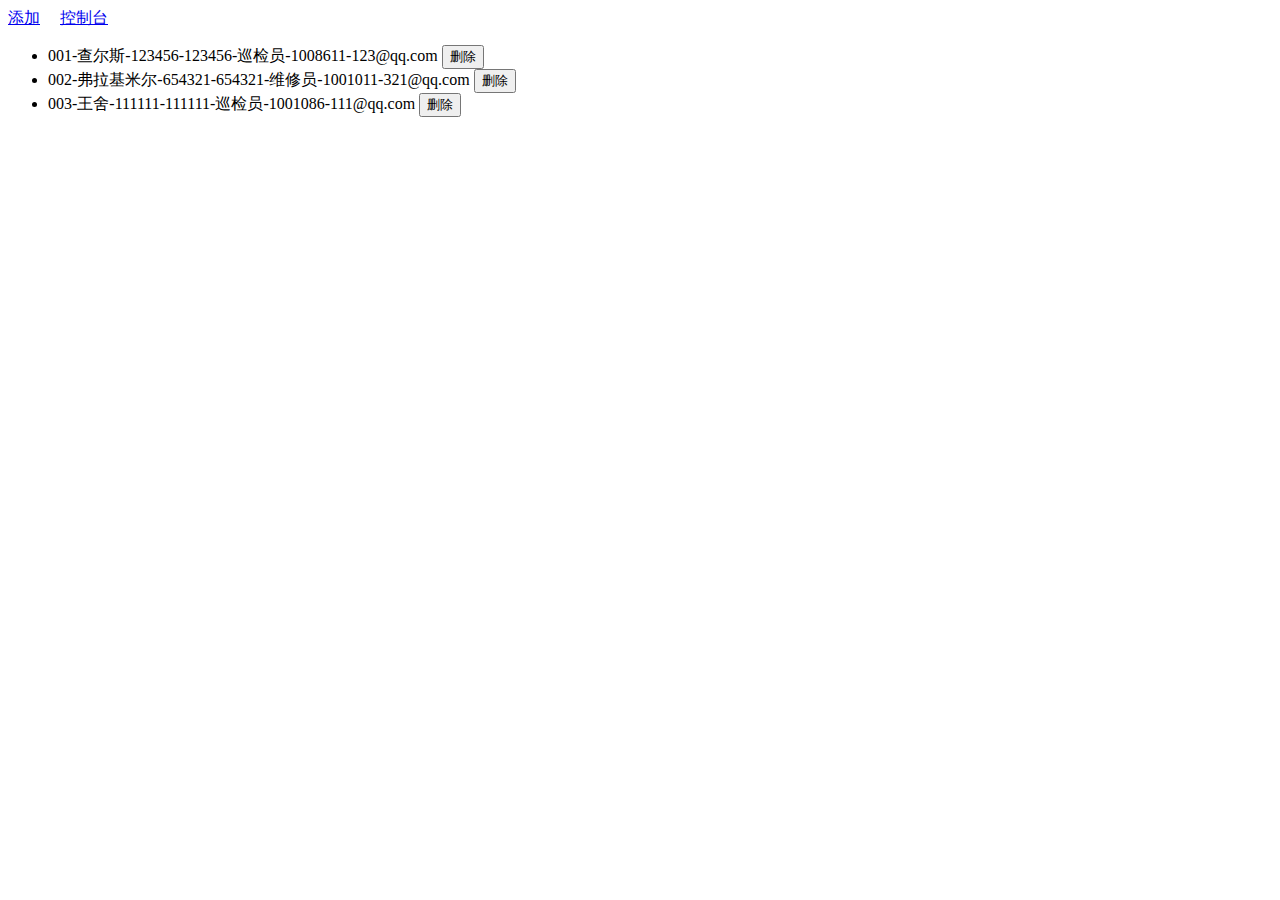
<file: ui/sys/sys_index.html>
<html>
<head>
    <title>后台</title>
</head>
<body>

<a href="add.jsp">添加</a>
&nbsp;&nbsp;&nbsp;
<a href="console.jsp">控制台</a>
<ul>
    
    <li>
        001-查尔斯-123456-123456-巡检员-1008611-123@qq.com
        <button onclick="del('001')">删除</button>
        <br>
    </li>
    
    <li>
        002-弗拉基米尔-654321-654321-维修员-1001011-321@qq.com
        <button onclick="del('002')">删除</button>
        <br>
    </li>
    
    <li>
        003-王舍-111111-111111-巡检员-1001086-111@qq.com
        <button onclick="del('003')">删除</button>
        <br>
    </li>
    
</ul>
</body>
<script>
    function del(id) {
        if(confirm("此操作不可逆转，是否继续删除"+id+"？")){
            window.location.href = "/maintainance/staff?method=del&_id="+id;
        }
    }
</script>
</html>
</file>
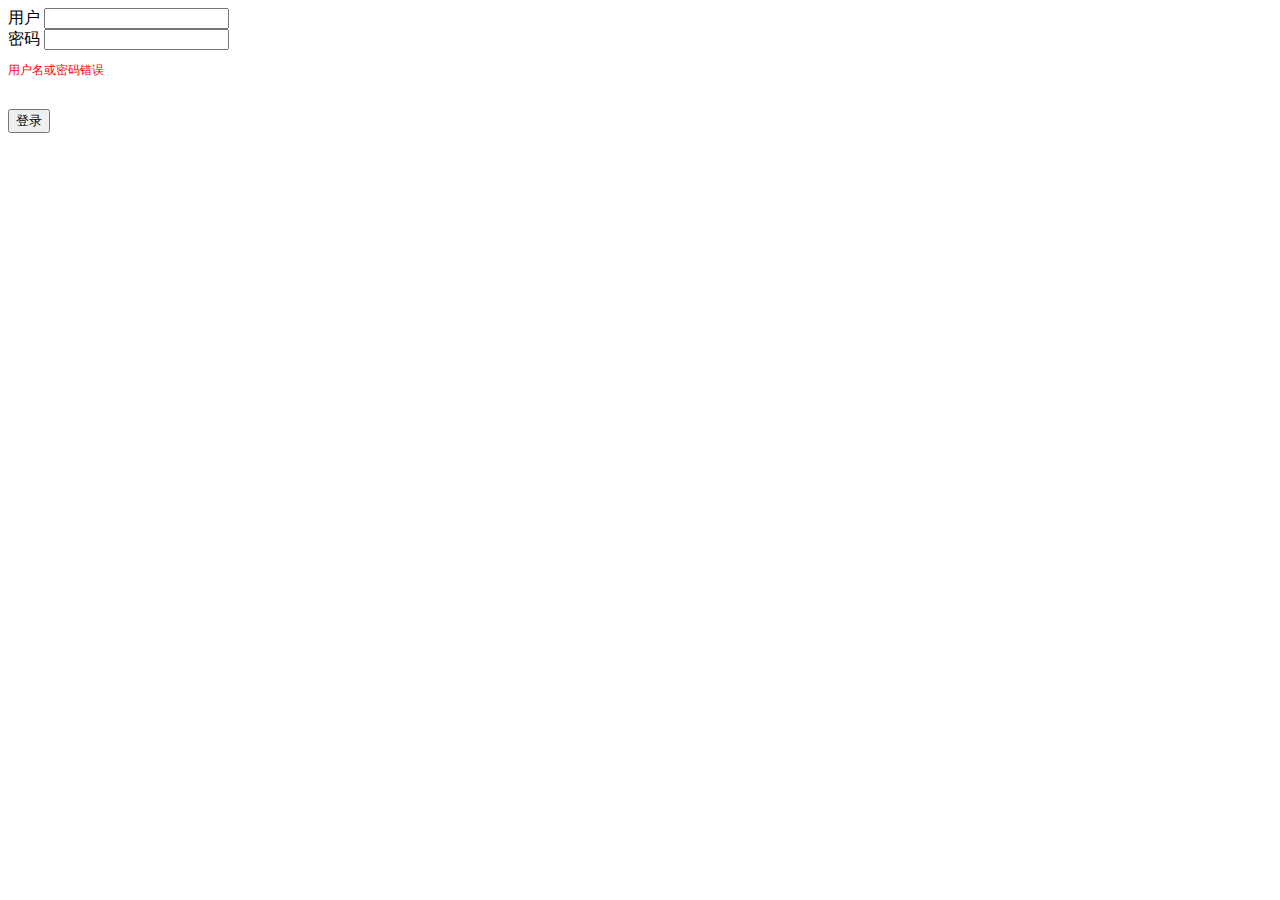
<file: ui/sys/sys_login.html>
<html>
<head>
    <title>后台</title>
</head>
<body>
<form action="/maintainance/admin" method="post">
    <span class="abel">用户</span>
    <input name="a">
    <br>
    <span class="abel">密码</span>
    <input name="pwd" type="password">
    <br>
    <p style="color: red;font-size: 12px;">
        用户名或密码错误
    </p>
    <br>
    <input type="submit" value="登录">
</form>
</body>
</html>
</file>
<file: ui/css/system.css>
header a{
    display: inline-block;
    width: 60px;
    font-size: 20px;
    padding: 2px;
    text-align: center;

    color: #f9f9f9;
    text-decoration: none;
}

header{
    text-align: center;
    width: 200px;
    min-width: 200px;
    border: 1px solid #9a9393;
    background-color: #1D1E23;
    height: 900px;

    display: inline-flex;
    flex-direction: column;
    color: #d9e8fa;
}

.section-box
{
    display: inline-flex;
    flex: 1;
    flex-direction: column;
    overflow: auto;
}
.mission{
    margin: 5px;
    display: block;

}
.warning{
    margin: 5px;
    display: block;
}
.add{
    display: none;
    padding: 10px;
    border: 1px solid;
}
.display{

}
.abel{
    display: inline-block;
    width: 100px;
}
</file>
